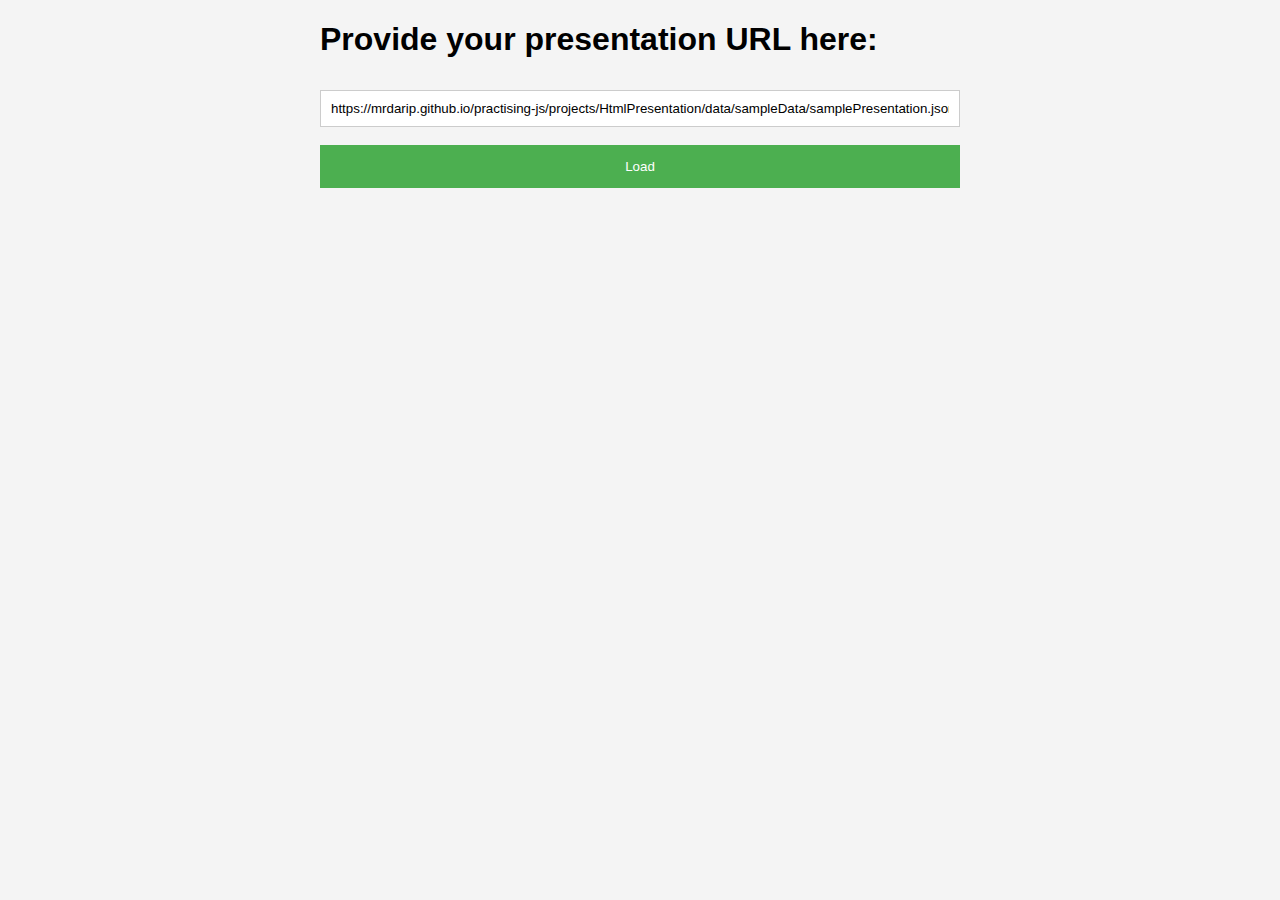
<file: projects/HtmlPresentation/index.html>
<!DOCTYPE html>
<html lang="en">
<head>
    <meta charset="UTF-8">
    <meta name="viewport" content="width=device-width, initial-scale=1.0">
    <title>Load your presentation</title>
    <link rel="stylesheet" href="./css/style.css">
</head>
<body>
    <h1>Provide your presentation URL here:</h1>
    <input type="text" id="presentationUrl" value="https://mrdarip.github.io/practising-js/projects/HtmlPresentation/data/sampleData/samplePresentation.json">
    <button onclick="loadPresentation()">Load</button>
    <script src="./js/presentationLoader.js"></script>
</body>
</html>
</file>
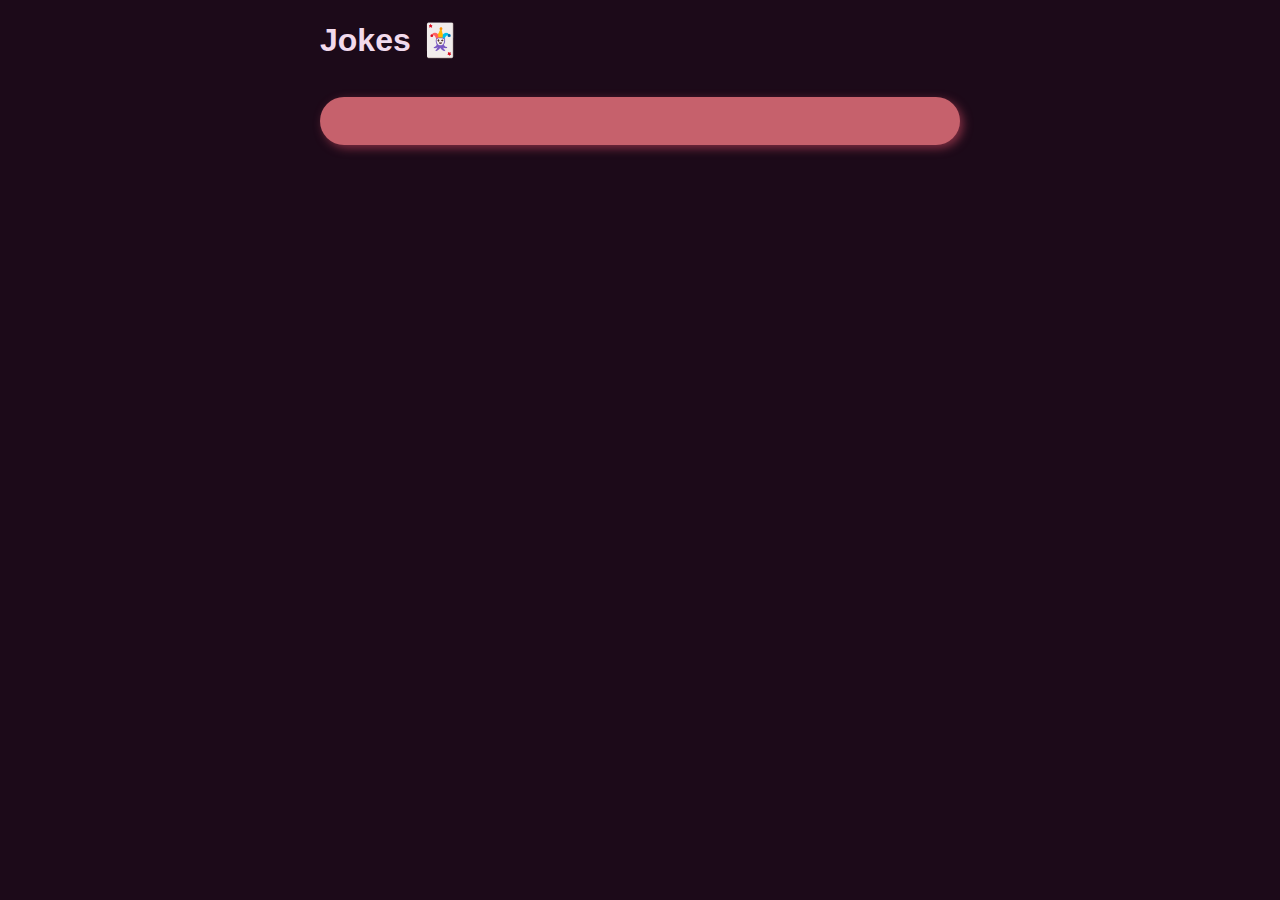
<file: projects/Jokes/index.html>
<!DOCTYPE html>
<html lang="en">
  <head>
    <meta charset="UTF-8" />
    <meta name="viewport" content="width=device-width, initial-scale=1.0" />
    <title>Jokes 🃏</title>
    <link rel="stylesheet" href="./style.css" />
  </head>
  <body>
    <header>
      <h1>Jokes 🃏</h1>
    </header>
    <main>
      <section id="setup"></section>
      <section id="next"></section>
      <section id="delivery"></section>
    </main>

    <script src="./script.js"></script>
  </body>
</html>
</file>
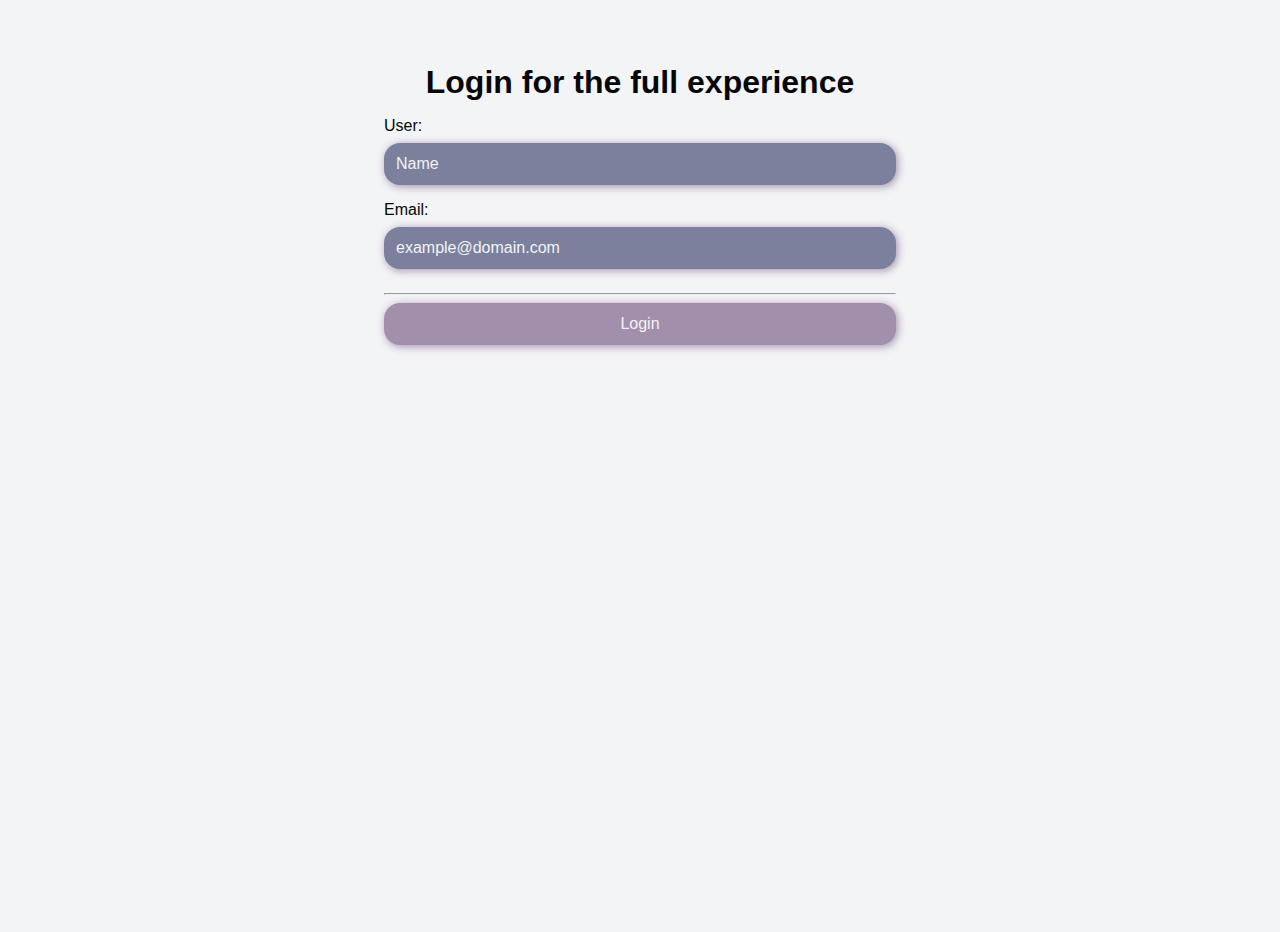
<file: projects/TypingFX/index.html>
<!DOCTYPE html>
<html lang="en">
  <head>
    <meta charset="UTF-8" />
    <meta name="viewport" content="width=device-width, initial-scale=1.0" />
    <title></title>
    <link rel="stylesheet" href="./style.css" />
  </head>
  <body>
    <main>
      <h1>Login for the full experience</h1>
      <label for="myInput">User:</label>
      <input type="text" name="myInput" id="myInput" placeholder="Name"/>
      <label for="myInput2">Email:</label>
      <input type="email" name="myInput2" id="myInput2" placeholder="example@domain.com"/>
      <hr>
      <button type="submit" onclick='window.open("https://www.zombo.com")'>Login</button>
    </main>
    <script src="./script.js"></script>
  </body>
</html>
</file>
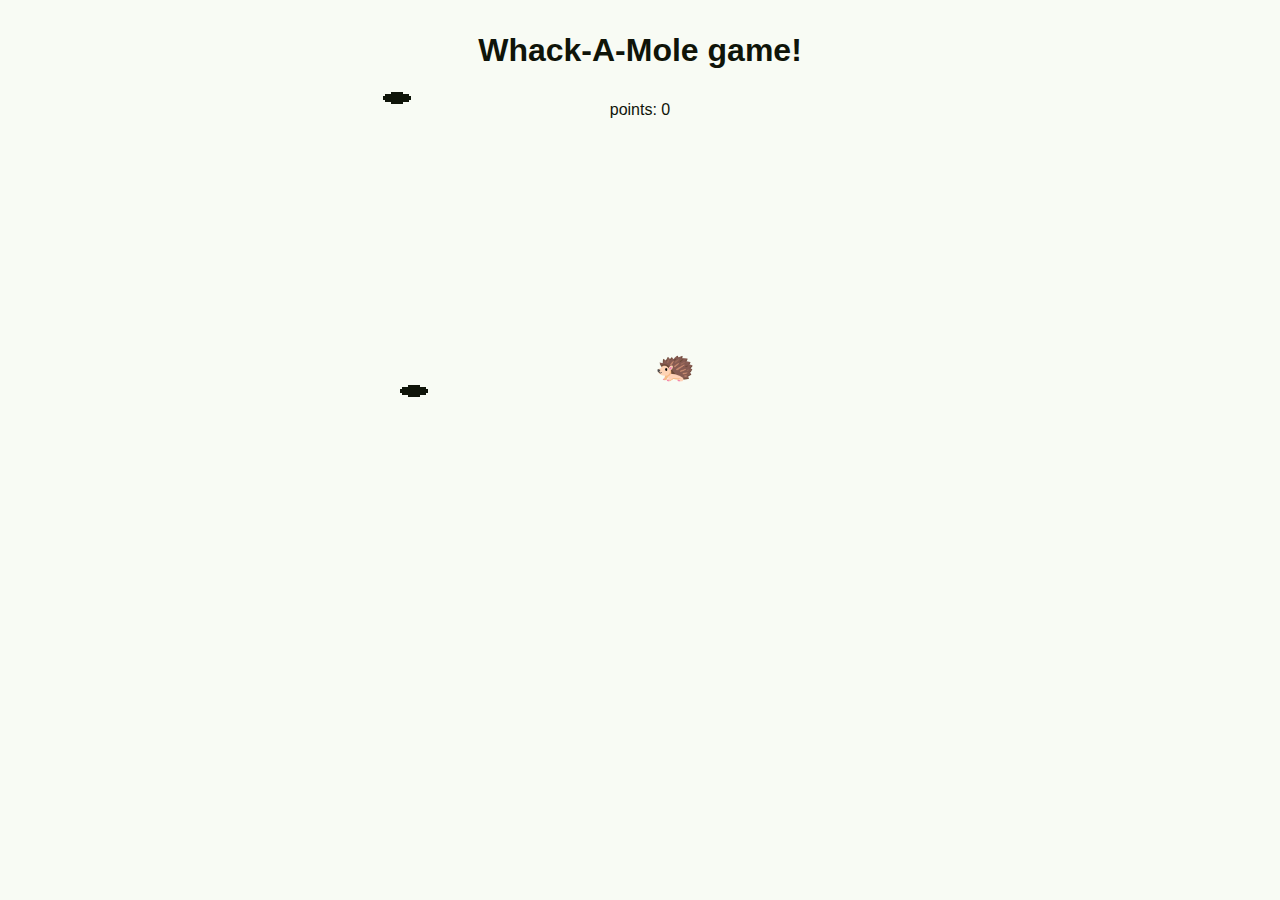
<file: projects/Whack-A-Mole/index.html>
<!DOCTYPE html>
<html lang="en">
  <head>
    <meta charset="UTF-8" />
    <meta name="viewport" content="width=device-width, initial-scale=1.0" />
    <title>Whack-A-Mole 🐀</title>
    <link rel="stylesheet" href="./style.css" />
  </head>
  <body>
    <header><h1>Whack-A-Mole game!</h1>
    <p>points: <span id="points">0</span></p></header>
    <main></main>
    <script src="./game.js"></script>
  </body>
</html>
</file>
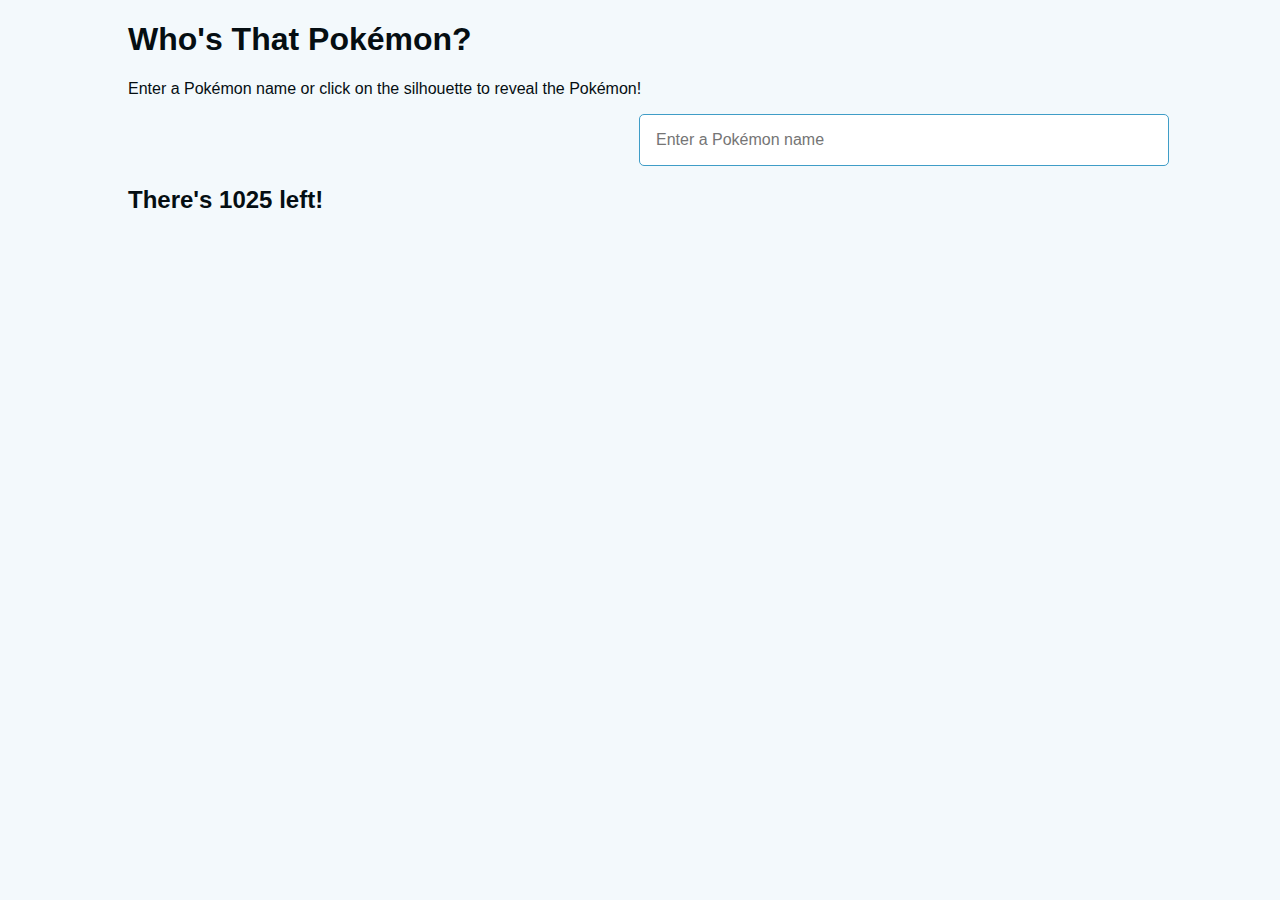
<file: projects/WhosThatPokemon/index.html>
<!DOCTYPE html>
<html lang="en">
  <head>
    <meta charset="UTF-8" />
    <meta name="viewport" content="width=device-width, initial-scale=1.0" />
    <title>Who's That Pokémon?</title>
    <link rel="stylesheet" href="./style.css" />
  </head>
  <body>
    <h1>Who's That Pokémon?</h1>
    <p>Enter a Pokémon name or click on the silhouette to reveal the Pokémon!</p>
    <section id = "finding">
      <img id="pokemonImage" />
      <p id="pokemonName"></p>
      <input type="text" id="pokemonInput" placeholder="Enter a Pokémon name" />
    </section>
    <section>
      <h2>There's <span id="left"></span> left!</h2>
      <article id="found"></article>
    </section>
    <script src="./script.js"></script>
  </body>
</html>
</file>
<file: projects/HtmlPresentation/css/style.css>
body{
    font-family: Arial, sans-serif;
    background-color: #f4f4f4;
    margin: 0;
    padding: 0;

    width: 50%;
    margin: auto;
}

input {
    width: 100%;
    padding: 10px;
    margin: 10px 0;
    display: inline-block;
    border: 1px solid #ccc;
    box-sizing: border-box;
}

button {
    width: 100%;
    background-color: #4CAF50;
    color: white;
    padding: 14px 20px;
    margin: 8px 0;
    border: none;
    cursor: pointer;
}
</file>
<file: projects/Jokes/style.css>
:root {
  --text: #f2daec;
  --background: #1c0a19;
  --primary: #d78fc7;
  --secondary: #812e42;
  --accent: #c6616c;
}

body {
  font-family: "Roboto", sans-serif;
  background-color: var(--background);
  color: var(--text);
  width: 50%;
  margin: auto;
  padding: 0;
}

main {
  display: grid;
  grid-auto-columns: 1fr;
  grid-template-columns: 1fr;
  grid-template-rows: min-content 1fr 1fr;
  gap: 1em 0px;
  grid-template-areas:
    "setup"
    "next"
    "delivery";
}

section {
  text-align: center;
}

#setup {
  grid-area: setup;
}

#next {
  grid-area: next;

  box-shadow: 0.2em 0.2em 10px var(--secondary);

  transition: transform 0.1s, box-shadow 0.1s;
  background-color: var(--accent);
  color: var(--text);
  padding: 1.5em;
  border-radius: 1.5em;
}

#next:hover {
  cursor: pointer;

  transform: translateY(-0.2rem);
  box-shadow: 0.2em 0.4rem 10px var(--secondary);

  transition: transform 0.2s, box-shadow 0.2s;
}

#delivery {
  grid-area: delivery;
  display: none;
}
</file>
<file: projects/TypingFX/style.css>
:root {
  --text: #060608;
  --background: #f3f4f6;
  --primary: #7b809d;
  --secondary: #b6adc2;
  --accent: #a28fac;
}

body {
  width: 100vw;
  height: 100vh;
  margin: 0;

  background-color: var(--background);
  color: var(--text);

  background-image: url(https://images.unsplash.com/photo-1514477917009-389c76a86b68);
  background-size: cover;
}

*{
  font-family: 'Roboto', sans-serif;
}

/* area in which we want the particles to appear, and hide if are out of it*/
body {
  overflow: hidden;
}

h1 {
  text-align: center;
  font-size: 2em;
  margin: 0.5em 0;
}

input {
  box-sizing: border-box;
  background-color: var(--primary);
  color: var(--background);
  border: none;
  padding: 0.75em;
  margin: 0.5em 0 1em 0;

  font-size: 1em;
  border-radius: 1em;
  width: 100%;

  box-shadow: 0.1em 0.1em 0.5em var(--accent);
}

input::placeholder {
  color: var(--background);
}

input:focus {
  outline: none;
  background-color: var(--secondary);
  color: var(--text);
}

button{
  box-sizing: border-box;
  background-color: var(--accent);
  color: var(--background);
  border: none;
  padding: 0.75em;
  margin: 0;

  font-size: 1em;
  border-radius: 1em;
  width: 100%;

  box-shadow: 0.1em 0.1em 0.5em var(--accent);
}

main {
  width: 40%;
  margin: 2em auto;
  padding: 1em;

  border-radius: calc(1em + 0.75em);

  background-color: var(--background);
}

@keyframes travel {
  from {
    offset-distance: 0%;
  }
  to {
    offset-distance: 100%;
  }
}
</file>
<file: projects/Whack-A-Mole/style.css>
body {
  height: 100vh;
  margin: 0px;
  padding: 0px;

  display: grid;
  grid-auto-columns: 1fr;
  grid-template-columns: 100%;
  grid-template-rows: min-content 1fr;
  gap: 0px 0px;
  grid-template-areas:
    "header"
    "main";

  background-color: #f8fbf4;
  color: #0f1409;
  font-family: Verdana, Geneva, Tahoma, sans-serif;
}

header {
  grid-area: header;
}

h1 {
  font-size: 2em;
  margin: 1em;
  padding: 0px;
  text-align: center;
  user-select: none;
}

header p{
  display: block;
  text-align: center;
}

main {
  grid-area: main;
}

main p {
  position: fixed;
  font-size: 2em;
  user-select: none;
  margin: 0px;
}

p:hover {
  cursor: pointer;
}
</file>
<file: projects/WhosThatPokemon/style.css>
:root {
  --text: #050e12;
  --background: #f3f9fc;
  --primary: #3f9dc7;
  --secondary: #e1999f;
  --accent: #d4c46e;
}

#found {
  display: flex;
  flex-wrap: wrap;
  justify-content: center;
  gap: 2em;
}

#finding {
  display: grid;
  grid-auto-columns: 1fr;
  grid-template-columns: 1fr 1fr;
  grid-template-rows: 1fr 1em;
  gap: 1em 2em;
  grid-template-areas:
    "pokemonImage pokemonInput"
    "pokemonName pokemonInput";
  align-items: center;
  justify-items: center;
}

#pokemonImage {
  grid-area: pokemonImage;

  width: 100%;
  filter: brightness(0);
}

#pokemonName {
  grid-area: pokemonName;
  display: block;
  text-align: center;
  width: 100%;
  height: 100%;
  padding: 1em;
}

#pokemonInput {
  grid-area: pokemonInput;
}

body {
  width: 80%;
  margin: auto;
  background-color: var(--background);
  color: var(--text);
  font-family: "Roboto", sans-serif;
}

input {
  width: 100%;
  padding: 1em;
  font-size: 1em;
  border: 1px solid var(--primary);
  border-radius: 5px;
}

input:focus {
  outline: none;
  border: 1px solid var(--secondary);
}

#found div{
    width: min-content;
}

#found img {
  width: 100%;
  height: auto;
}
</file>
